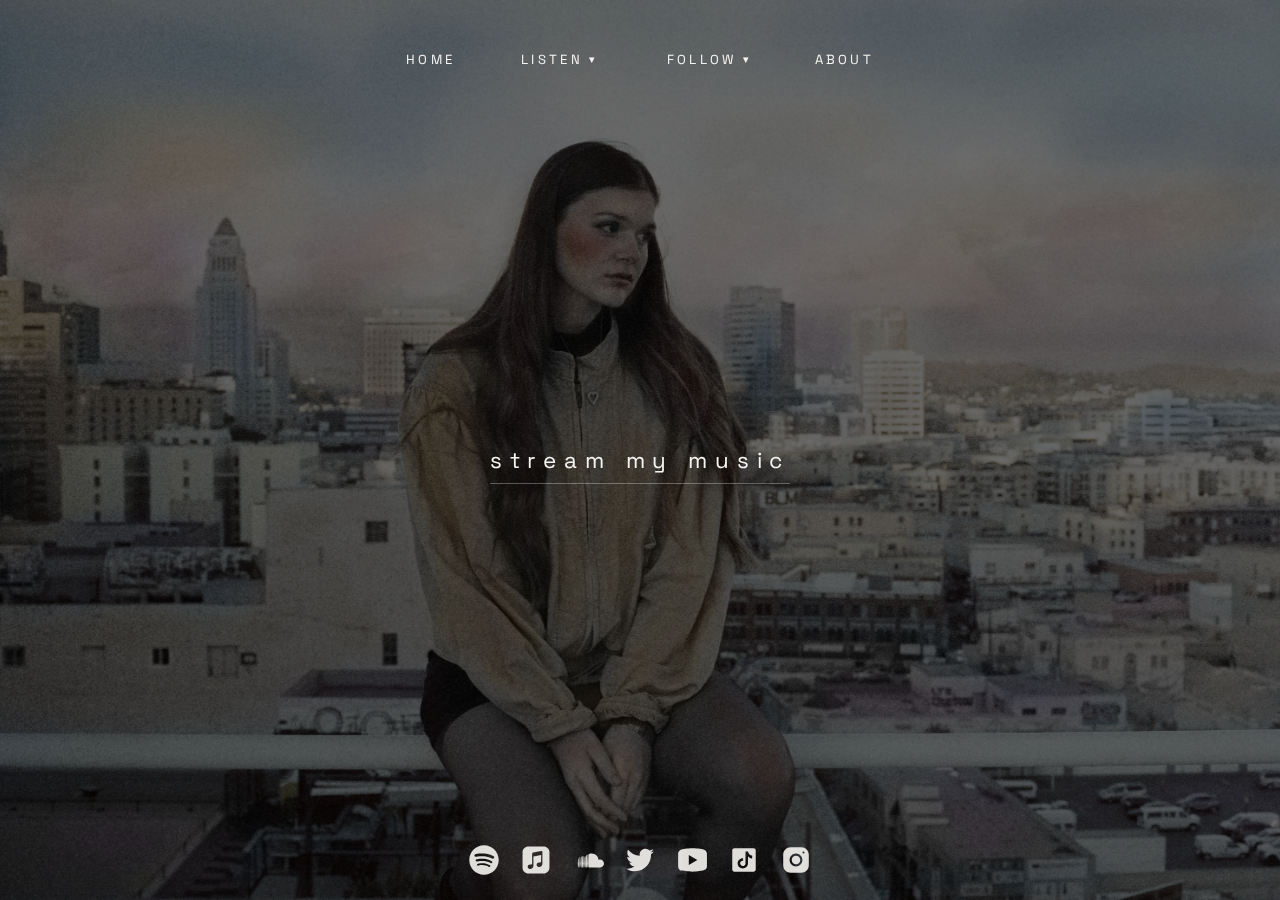
<file: index.html>
<!DOCTYPE html>
<html lang="en">
  <head>
    <meta charset="UTF-8" />
    <meta name="viewport" content="width=device-width, initial-scale=1.0" />
    <title>Delilah Brao</title>
    <link
      href="https://fonts.googleapis.com/css2?family=Space+Grotesk:wght@300;400;500&display=swap"
      rel="stylesheet"
    />
    <link
      rel="icon"
      type="image/png"
      sizes="32x32"
      href="assets/favicon/favicon.png"
    />
    <link
      rel="icon"
      type="image/png"
      sizes="192x192"
      href="assets/favicon/Icon-192.png"
    />
    <link
      rel="icon"
      type="image/png"
      sizes="512x512"
      href="assets/favicon/Icon-512.png"
    />
    <link rel="stylesheet" href="styles.css" />
  </head>
  <body class="landing-page">
    <header class="site-header">
      <nav class="main-nav" aria-label="Primary">
        <ul class="nav-links" id="primary-navigation">
          <li>
            <a class="nav-link" href="index.html">Home</a>
          </li>
          <li class="has-dropdown">
            <button class="nav-link nav-trigger" type="button">
              Listen
              <span aria-hidden="true" class="chevron">▾</span>
            </button>
            <ul class="dropdown listen-dropdown">
              <li>
                <a
                  href="https://open.spotify.com/artist/5dWRkpyqnoYDNouN02NDdk?si=udvdW8bURFSc8vChUrGOhw&nd=1"
                  target="_blank"
                  rel="noopener noreferrer"
                  >Spotify</a
                >
              </li>
              <li>
                <a
                  href="https://music.apple.com/us/artist/delilah-brao/1502059102?at=10luuP"
                  target="_blank"
                  rel="noopener noreferrer"
                  >Apple Music</a
                >
              </li>
              <li>
                <a
                  href="https://soundcloud.com/delilahbrao"
                  target="_blank"
                  rel="noopener noreferrer"
                  >SoundCloud</a
                >
              </li>
              <li>
                <a
                  href="https://music.amazon.com/artists/B083MWLP6S/delilah-brao"
                  target="_blank"
                  rel="noopener noreferrer"
                  >Amazon Music</a
                >
              </li>
              <li>
                <a
                  href="https://delilahbrao.bandcamp.com/"
                  target="_blank"
                  rel="noopener noreferrer"
                  >Bandcamp</a
                >
              </li>
              <li>
                <a
                  href="https://tidal.com/browse/artist/17673525"
                  target="_blank"
                  rel="noopener noreferrer"
                  >Tidal</a
                >
              </li>
              <li>
                <a
                  href="https://www.deezer.com/en/artist/82092342"
                  target="_blank"
                  rel="noopener noreferrer"
                  >Deezer</a
                >
              </li>
            </ul>
          </li>
          <li class="has-dropdown">
            <button class="nav-link nav-trigger" type="button">
              Follow
              <span aria-hidden="true" class="chevron">▾</span>
            </button>
            <ul class="dropdown follow-dropdown">
              <li>
                <a
                  href="https://www.instagram.com/delilahbrao/?hl=en"
                  target="_blank"
                  rel="noopener noreferrer"
                  >Instagram</a
                >
              </li>
              <li>
                <a
                  href="https://x.com/heyoitsbrao"
                  target="_blank"
                  rel="noopener noreferrer"
                  >Twitter</a
                >
              </li>
              <li>
                <a
                  href="https://www.tiktok.com/@delilahbrao?lang=en"
                  target="_blank"
                  rel="noopener noreferrer"
                  >TikTok</a
                >
              </li>
              <li>
                <a
                  href="https://www.facebook.com/delilahbrao/"
                  target="_blank"
                  rel="noopener noreferrer"
                  >Facebook</a
                >
              </li>
              <li>
                <a
                  href="https://www.youtube.com/channel/UCiK1upHNiNAknsnjniVY5BA"
                  target="_blank"
                  rel="noopener noreferrer"
                  >YouTube</a
                >
              </li>
              <li>
                <a
                  href="https://www.twitch.tv/delilahbrao"
                  target="_blank"
                  rel="noopener noreferrer"
                  >Twitch</a
                >
              </li>
            </ul>
          </li>
          <li>
            <a class="nav-link" href="profile/index.html">About</a>
          </li>
        </ul>
        <button
          class="menu-toggle"
          id="menu-toggle"
          aria-expanded="false"
          aria-controls="primary-navigation"
          type="button"
        >
          <span class="sr-only">Toggle navigation</span>
          <span class="bar"></span>
          <span class="bar"></span>
        </button>
      </nav>
    </header>

    <main id="main" class="hero">
      <div class="hero-inner">
        <a
          class="hero-link"
          href="https://open.spotify.com/artist/5dWRkpyqnoYDNouN02NDdk?si=udvdW8bURFSc8vChUrGOhw&nd=1"
          target="_blank"
          rel="noopener noreferrer"
          >stream my music</a
        >
      </div>
    </main>

    <div class="spotify-widget" aria-label="Spotify album embed">
      <iframe data-testid="embed-iframe" style="border-radius:12px" src="https://open.spotify.com/embed/album/3iyXmipPOcFszbF6JHdR4v?utm_source=generator" width="100%" height="352" frameBorder="0" allowfullscreen="" allow="autoplay; clipboard-write; encrypted-media; fullscreen; picture-in-picture" loading="lazy"></iframe>

    <footer class="icon-footer">
      <div class="icon-row">
        <a
          class="icon-link spotify"
          href="https://open.spotify.com/artist/5dWRkpyqnoYDNouN02NDdk?si=udvdW8bURFSc8vChUrGOhw&nd=1"
          target="_blank"
          rel="noopener noreferrer"
        >
          <span class="sr-only">Spotify</span>
          <svg viewBox="0 0 50 50" aria-hidden="true" focusable="false">
            <path
              d="M25.009,1.982C12.322,1.982,2,12.304,2,24.991S12.322,48,25.009,48s23.009-10.321,23.009-23.009S37.696,1.982,25.009,1.982z M34.748,35.333c-0.289,0.434-0.765,0.668-1.25,0.668c-0.286,0-0.575-0.081-0.831-0.252C30.194,34.1,26,33,22.5,33.001 c-3.714,0.002-6.498,0.914-6.526,0.923c-0.784,0.266-1.635-0.162-1.897-0.948s0.163-1.636,0.949-1.897 c0.132-0.044,3.279-1.075,7.474-1.077C26,30,30.868,30.944,34.332,33.253C35.022,33.713,35.208,34.644,34.748,35.333z M37.74,29.193 c-0.325,0.522-0.886,0.809-1.459,0.809c-0.31,0-0.624-0.083-0.906-0.26c-4.484-2.794-9.092-3.385-13.062-3.35 c-4.482,0.04-8.066,0.895-8.127,0.913c-0.907,0.258-1.861-0.272-2.12-1.183c-0.259-0.913,0.272-1.862,1.184-2.12 c0.277-0.079,3.854-0.959,8.751-1c4.465-0.037,10.029,0.61,15.191,3.826C37.995,27.328,38.242,28.388,37.74,29.193z M40.725,22.013 C40.352,22.647,39.684,23,38.998,23c-0.344,0-0.692-0.089-1.011-0.275c-5.226-3.068-11.58-3.719-15.99-3.725 c-0.021,0-0.042,0-0.063,0c-5.333,0-9.44,0.938-9.481,0.948c-1.078,0.247-2.151-0.419-2.401-1.495 c-0.25-1.075,0.417-2.149,1.492-2.4C11.729,16.01,16.117,15,21.934,15c0.023,0,0.046,0,0.069,0 c4.905,0.007,12.011,0.753,18.01,4.275C40.965,19.835,41.284,21.061,40.725,22.013z"
            />
          </svg>
        </a>
        <a
          class="icon-link apple"
          href="https://music.apple.com/us/artist/delilah-brao/1502059102?at=10luuP"
          target="_blank"
          rel="noopener noreferrer"
        >
          <span class="sr-only">Apple Music</span>
          <svg viewBox="0 0 50 50" aria-hidden="true" focusable="false">
            <path
              d="M37,4H13c-4.962,0-9,4.037-9,9v24c0,4.963,4.038,9,9,9h24c4.962,0,9-4.037,9-9V13C46,8.037,41.962,4,37,4z M35,27v4v0.021 h-0.002C34.986,33.768,32.749,36,30,36h-0.5c-0.987,0-1.933-0.42-2.596-1.152c-0.662-0.731-0.985-1.718-0.887-2.705 C26.195,30.38,27.787,29,29.643,29H31c1.103,0,2-0.897,2-2v-9.795l-12,2.25V30v4c0,2.757-2.243,5-5,5h-0.5 c-0.987,0-1.933-0.42-2.596-1.152c-0.662-0.731-0.985-1.718-0.887-2.705C12.195,33.38,13.787,32,15.643,32H17c1.103,0,2-0.897,2-2 V15.353c0-0.963,0.687-1.79,1.633-1.966l12.591-2.36c0.439-0.083,0.891,0.033,1.234,0.319C34.803,11.632,35,12.053,35,12.5V27z"
            />
          </svg>
        </a>
        <a
          class="icon-link soundcloud"
          href="https://soundcloud.com/delilahbrao"
          target="_blank"
          rel="noopener noreferrer"
        >
          <span class="sr-only">SoundCloud</span>
          <svg viewBox="0 0 30 30" aria-hidden="true" focusable="false">
            <path
              d="M18.398,8.973c-0.833,0-1.644,0.162-2.362,0.439c-0.278,0.108-0.35,0.219-0.354,0.435v11.711 c0.003,0.227,0.177,0.402,0.397,0.425c0.01,0.001,10.229,0,10.229,0c2.038,0,3.689-1.634,3.689-3.672 c0.001-2.039-1.649-3.691-3.688-3.691c-0.505,0-0.989,0.102-1.428,0.287C24.59,11.581,21.799,8.973,18.398,8.973z M14.93,9.836 c-0.097,0-0.186,0.036-0.256,0.094c-0.09,0.074-0.148,0.185-0.15,0.31l0,0.053l-0.166,8.271l0.084,1.527l0.082,1.488 c0.003,0.22,0.186,0.402,0.408,0.402c0.219,0,0.401-0.179,0.406-0.4l0-0.004l0.18-3.014l-0.18-8.313 c-0.004-0.148-0.084-0.276-0.201-0.347C15.076,9.858,15.005,9.836,14.93,9.836z M13.67,10.553c-0.075,0-0.145,0.021-0.205,0.06 c-0.104,0.067-0.174,0.185-0.176,0.318v0.072l-0.143,7.547c0,0.005,0.143,3.064,0.143,3.064c0,0.005,0,0.009,0,0.014 c0.005,0.085,0.038,0.163,0.09,0.225c0.07,0.084,0.176,0.138,0.293,0.138c0.103,0,0.198-0.041,0.266-0.111 c0.068-0.068,0.112-0.165,0.113-0.27l0.016-0.303l0.145-2.756l-0.16-7.623c-0.003-0.129-0.07-0.244-0.17-0.312 C13.82,10.577,13.747,10.553,13.67,10.553z M9.902,11.428c-0.166,0-0.299,0.134-0.304,0.303l-0.19,6.82l0.189,3.131 c0.005,0.168,0.138,0.301,0.304,0.301c0.165,0,0.297-0.133,0.303-0.303l0.215-3.129l-0.215-6.82 C10.199,11.561,10.067,11.428,9.902,11.428z M11.148,11.576c-0.181,0-0.325,0.144-0.33,0.328l-0.174,6.649l0.174,3.1 c0.004,0.182,0.148,0.326,0.328,0.326c0.179,0,0.324-0.145,0.33-0.328l0.195-2.898l-0.195-6.648 C11.473,11.719,11.329,11.576,11.148,11.576z M8.664,11.676c-0.151,0-0.272,0.12-0.277,0.275l-0.203,6.6l0.203,3.15 c0.006,0.154,0.126,0.275,0.277,0.275c0.149,0,0.272-0.12,0.279-0.274l0-0.002l0.23-3.149l-0.23-6.601 C8.937,11.796,8.814,11.676,8.664,11.676z M12.402,11.793c-0.195,0-0.351,0.156-0.354,0.353L11.89,18.551l0.158,3.082 c0.004,0.196,0.158,0.352,0.354,0.352c0.194,0,0.35-0.154,0.356-0.35l0-0.004l0.178-3.078l-0.178-6.406 C12.755,11.949,12.597,11.793,12.402,11.793z M7.42,12.227c-0.136,0-0.248,0.11-0.254,0.25l-0.219,6.34l0.219,3.186 C7.171,21.99,7.283,22.1,7.419,22.1c0.129,0,0.238-0.104,0.249-0.239l0.218-3.211l-0.218-6.425 C7.66,12.337,7.549,12.227,7.42,12.227z M5.902,13.482c-0.119,0-0.219,0.085-0.245,0.2L5.443,18.583l0.214,3.08 C5.679,21.793,5.792,21.9,5.927,21.9c0.119,0,0.219-0.085,0.245-0.2l0.281-2.5l-0.281-5.838C6.146,13.587,6.035,13.482,5.902,13.482 z"
            />
          </svg>
        </a>
        <a
          class="icon-link twitter"
          href="https://x.com/heyoitsbrao"
          target="_blank"
          rel="noopener noreferrer"
        >
          <span class="sr-only">Twitter</span>
          <svg viewBox="0 0 30 30" aria-hidden="true" focusable="false">
            <path
              d="M28,6.937c-0.957,0.425-1.985,0.711-3.064,0.84c1.102-0.66,1.947-1.705,2.345-2.951c-1.03,0.611-2.172,1.055-3.388,1.295 c-0.973-1.037-2.359-1.685-3.893-1.685c-2.946,0-5.334,2.389-5.334,5.334c0,0.418,0.048,0.826,0.138,1.215 c-4.433-0.222-8.363-2.346-10.995-5.574C3.351,6.199,3.088,7.115,3.088,8.094c0,1.85,0.941,3.483,2.372,4.439 c-0.874-0.028-1.697-0.268-2.416-0.667c0,0.023,0,0.044,0,0.067c0,2.585,1.838,4.741,4.279,5.23 c-0.447,0.122-0.919,0.187-1.406,0.187c-0.343,0-0.678-0.034-1.003-0.095c0.679,2.119,2.649,3.662,4.983,3.705 c-1.825,1.431-4.125,2.284-6.625,2.284c-0.43,0-0.855-0.025-1.273-0.075c2.361,1.513,5.164,2.396,8.177,2.396 c9.812,0,15.176-8.128,15.176-15.177c0-0.231-0.005-0.461-0.015-0.69C26.38,8.945,27.285,8.006,28,6.937z"
            />
          </svg>
        </a>
        <a
          class="icon-link youtube"
          href="https://www.youtube.com/channel/UCiK1upHNiNAknsnjniVY5BA"
          target="_blank"
          rel="noopener noreferrer"
        >
          <span class="sr-only">YouTube</span>
          <svg viewBox="0 0 30 30" aria-hidden="true" focusable="false">
            <path
              d="M15,4c-4.186,0-9.619,1.049-9.619,1.049L5.367,5.064C3.461,5.369,2,7.008,2,9v12v0.002V21v0.002 c0,2.22,1.74,4.042,3.876,3.943l0.004,0.006c0,0,5.433,1.051,9.621,1.051c4.186,0,9.619-1.051,9.619-1.051l0.002-0.002 C27.98,24.002,29,22.623,29,21l0-0.001V9c0-1.992-1.46-3.641-3.377-3.945l-0.004-0.006C25.619,5.049,20.186,4,16,4H15z M12,10.398 L20,15l-8,4.602V10.398z"
            />
          </svg>
        </a>
        <a
          class="icon-link tiktok"
          href="https://www.tiktok.com/@delilahbrao?lang=en"
          target="_blank"
          rel="noopener noreferrer"
        >
          <span class="sr-only">TikTok</span>
          <svg viewBox="0 0 30 30" aria-hidden="true" focusable="false">
            <path
              d="M24,4H6C4.895,4,4,4.895,4,6v18c0,1.105,0.895,2,2,2h18c1.105,0,2-0.895,2-2V6C26,4.895,25.104,4,24,4z M22.689,13.474 c-0.13,0.012-0.261,0.02-0.393,0.02c-1.495,0-2.809-0.768-3.574-1.931c0,3.049,0,6.519,0,6.577c0,2.685-2.177,4.861-4.861,4.861 C11.177,23,9,20.823,9,18.139c0-2.685,2.177-4.861,4.861-4.861c0.102,0,0.201,0.009,0.3,0.015v2.396 c-0.1-0.012-0.197-0.03-0.3-0.03c-1.37,0-2.481,1.111-2.481,2.481s1.11,2.481,2.481,2.481c1.371,0,2.581-1.08,2.581-2.45 c0-0.055,0.024-11.17,0.024-11.17h2.289c0.215,2.047,1.868,3.663,3.934,3.811V13.474z"
            />
          </svg>
        </a>
        <a
          class="icon-link instagram"
          href="https://www.instagram.com/delilahbrao/?hl=en"
          target="_blank"
          rel="noopener noreferrer"
        >
          <span class="sr-only">Instagram</span>
          <svg viewBox="0 0 30 30" aria-hidden="true" focusable="false">
            <path
              d="M9.998,3C6.139,3,3,6.142,3,10.002v10c0,3.859,3.142,7,7.002,7h10c3.859,0,6.998-3.142,6.998-7.002v-10 c0-3.859-3.142-6.998-7.002-6.998H9.998z M22,7c0.552,0,1,0.448,1,1s-0.448,1-1,1c-0.552,0-1-0.448-1-1S21.448,7,22,7z M15,9 c3.309,0,6,2.691,6,6s-2.691,6-6,6s-6-2.691-6-6S11.691,9,15,9z M15,11c-2.206,0-4,1.794-4,4s1.794,4,4,4s4-1.794,4-4 S17.206,11,15,11z"
            />
          </svg>
        </a>
      </div>
    </footer>

    <script src="script.js"></script>
  </body>
</html>
</file>
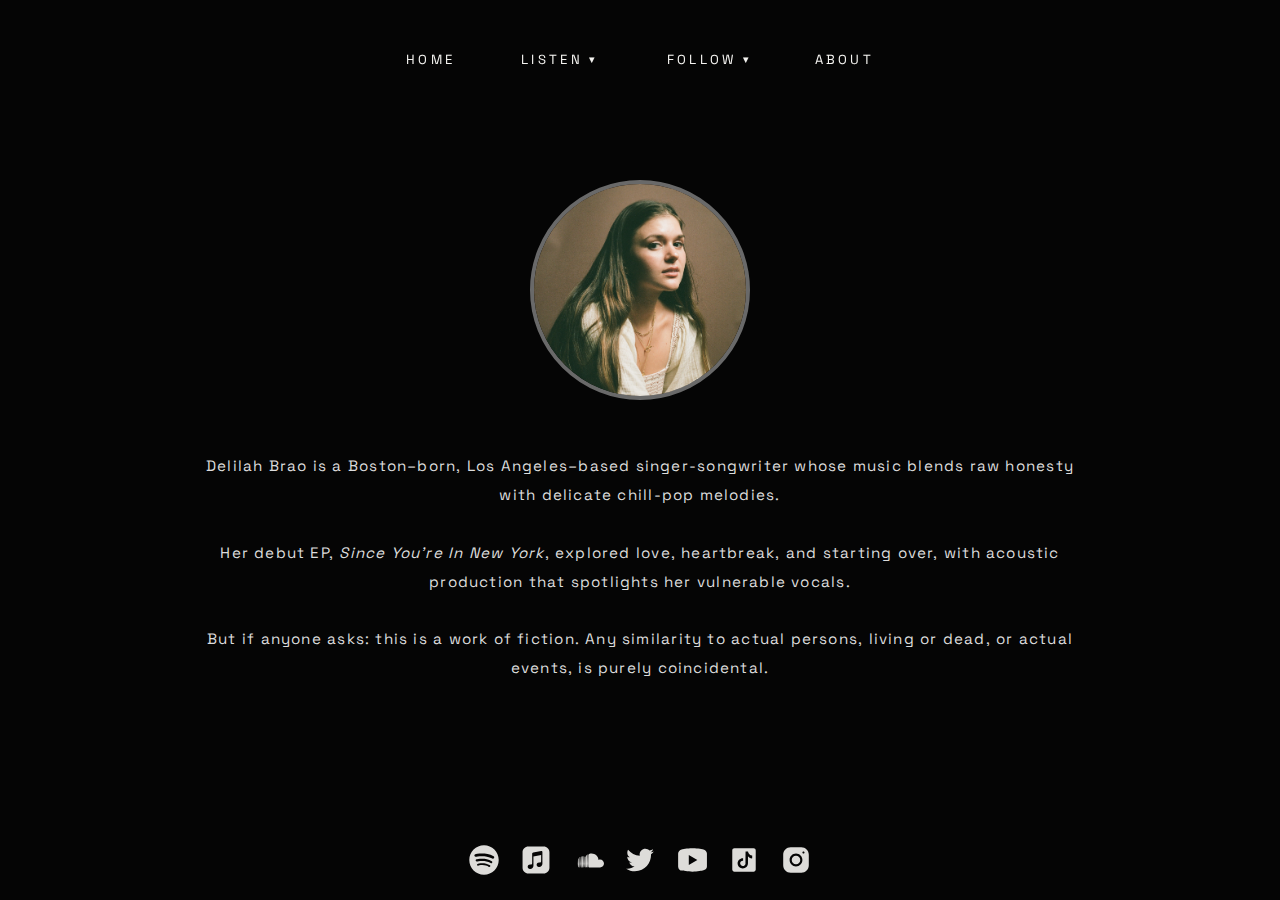
<file: profile/index.html>
<!DOCTYPE html>
<html lang="en">
  <head>
    <meta charset="UTF-8" />
    <meta name="viewport" content="width=device-width, initial-scale=1.0" />
    <title>Delilah Brao · Profile</title>
    <link
      href="https://fonts.googleapis.com/css2?family=Space+Grotesk:wght@300;400;500&display=swap"
      rel="stylesheet"
    />
    <link
      rel="icon"
      type="image/png"
      sizes="32x32"
      href="../assets/favicon/favicon.png"
    />
    <link
      rel="icon"
      type="image/png"
      sizes="192x192"
      href="../assets/favicon/Icon-192.png"
    />
    <link
      rel="icon"
      type="image/png"
      sizes="512x512"
      href="../assets/favicon/Icon-512.png"
    />
    <link rel="stylesheet" href="../styles.css" />
  </head>
  <body class="profile-page">
    <header class="site-header">
      <nav class="main-nav" aria-label="Primary">
        <ul class="nav-links" id="primary-navigation">
          <li>
            <a class="nav-link" href="../index.html">Home</a>
          </li>
          <li class="has-dropdown">
            <button class="nav-link nav-trigger" type="button">
              Listen
              <span aria-hidden="true" class="chevron">▾</span>
            </button>
            <ul class="dropdown listen-dropdown">
              <li>
                <a
                  href="https://open.spotify.com/artist/5dWRkpyqnoYDNouN02NDdk?si=udvdW8bURFSc8vChUrGOhw&nd=1"
                  target="_blank"
                  rel="noopener noreferrer"
                  >Spotify</a
                >
              </li>
              <li>
                <a
                  href="https://music.apple.com/us/artist/delilah-brao/1502059102?at=10luuP"
                  target="_blank"
                  rel="noopener noreferrer"
                  >Apple Music</a
                >
              </li>
              <li>
                <a
                  href="https://soundcloud.com/delilahbrao"
                  target="_blank"
                  rel="noopener noreferrer"
                  >SoundCloud</a
                >
              </li>
              <li>
                <a
                  href="https://music.amazon.com/artists/B083MWLP6S/delilah-brao"
                  target="_blank"
                  rel="noopener noreferrer"
                  >Amazon Music</a
                >
              </li>
              <li>
                <a
                  href="https://delilahbrao.bandcamp.com/"
                  target="_blank"
                  rel="noopener noreferrer"
                  >Bandcamp</a
                >
              </li>
              <li>
                <a
                  href="https://tidal.com/browse/artist/17673525"
                  target="_blank"
                  rel="noopener noreferrer"
                  >Tidal</a
                >
              </li>
              <li>
                <a
                  href="https://www.deezer.com/en/artist/82092342"
                  target="_blank"
                  rel="noopener noreferrer"
                  >Deezer</a
                >
              </li>
            </ul>
          </li>
          <li class="has-dropdown">
            <button class="nav-link nav-trigger" type="button">
              Follow
              <span aria-hidden="true" class="chevron">▾</span>
            </button>
            <ul class="dropdown follow-dropdown">
              <li>
                <a
                  href="https://www.instagram.com/delilahbrao/?hl=en"
                  target="_blank"
                  rel="noopener noreferrer"
                  >Instagram</a
                >
              </li>
              <li>
                <a
                  href="https://x.com/heyoitsbrao"
                  target="_blank"
                  rel="noopener noreferrer"
                  >Twitter</a
                >
              </li>
              <li>
                <a
                  href="https://www.tiktok.com/@delilahbrao?lang=en"
                  target="_blank"
                  rel="noopener noreferrer"
                  >TikTok</a
                >
              </li>
              <li>
                <a
                  href="https://www.facebook.com/delilahbrao/"
                  target="_blank"
                  rel="noopener noreferrer"
                  >Facebook</a
                >
              </li>
              <li>
                <a
                  href="https://www.youtube.com/channel/UCiK1upHNiNAknsnjniVY5BA"
                  target="_blank"
                  rel="noopener noreferrer"
                  >YouTube</a
                >
              </li>
              <li>
                <a
                  href="https://www.twitch.tv/delilahbrao"
                  target="_blank"
                  rel="noopener noreferrer"
                  >Twitch</a
                >
              </li>
            </ul>
          </li>
          <li>
            <a class="nav-link" href="index.html">About</a>
          </li>
        </ul>
        <button
          class="menu-toggle"
          id="menu-toggle"
          aria-expanded="false"
          aria-controls="primary-navigation"
          type="button"
        >
          <span class="sr-only">Toggle navigation</span>
          <span class="bar"></span>
          <span class="bar"></span>
        </button>
      </nav>
    </header>

    <main class="profile-main" id="main">
      <article class="profile-card">
        <img
          class="profile-avatar"
          src="../assets/images/profile.jpg"
          alt="Delilah Brao"
        />
        <p class="profile-bio">
       Delilah Brao is a Boston–born, Los Angeles–based singer-songwriter whose music blends raw honesty with delicate chill-pop melodies.
  <br><br>
  Her debut EP, <em>Since You’re In New York</em>, explored love, heartbreak, and starting over, with acoustic production that spotlights her vulnerable vocals.
  <br><br>
  But if anyone asks: this is a work of fiction. Any similarity to actual persons, living or dead, or actual events, is purely coincidental.
        </p>
      </article>
    </main>

    <footer class="icon-footer">
      <div class="icon-row">
        <a
          class="icon-link spotify"
          href="https://open.spotify.com/artist/5dWRkpyqnoYDNouN02NDdk?si=udvdW8bURFSc8vChUrGOhw&nd=1"
          target="_blank"
          rel="noopener noreferrer"
        >
          <span class="sr-only">Spotify</span>
          <svg viewBox="0 0 50 50" aria-hidden="true" focusable="false">
            <path
              d="M25.009,1.982C12.322,1.982,2,12.304,2,24.991S12.322,48,25.009,48s23.009-10.321,23.009-23.009S37.696,1.982,25.009,1.982z M34.748,35.333c-0.289,0.434-0.765,0.668-1.25,0.668c-0.286,0-0.575-0.081-0.831-0.252C30.194,34.1,26,33,22.5,33.001 c-3.714,0.002-6.498,0.914-6.526,0.923c-0.784,0.266-1.635-0.162-1.897-0.948s0.163-1.636,0.949-1.897 c0.132-0.044,3.279-1.075,7.474-1.077C26,30,30.868,30.944,34.332,33.253C35.022,33.713,35.208,34.644,34.748,35.333z M37.74,29.193 c-0.325,0.522-0.886,0.809-1.459,0.809c-0.31,0-0.624-0.083-0.906-0.26c-4.484-2.794-9.092-3.385-13.062-3.35 c-4.482,0.04-8.066,0.895-8.127,0.913c-0.907,0.258-1.861-0.272-2.12-1.183c-0.259-0.913,0.272-1.862,1.184-2.12 c0.277-0.079,3.854-0.959,8.751-1c4.465-0.037,10.029,0.61,15.191,3.826C37.995,27.328,38.242,28.388,37.74,29.193z M40.725,22.013 C40.352,22.647,39.684,23,38.998,23c-0.344,0-0.692-0.089-1.011-0.275c-5.226-3.068-11.58-3.719-15.99-3.725 c-0.021,0-0.042,0-0.063,0c-5.333,0-9.44,0.938-9.481,0.948c-1.078,0.247-2.151-0.419-2.401-1.495 c-0.25-1.075,0.417-2.149,1.492-2.4C11.729,16.01,16.117,15,21.934,15c0.023,0,0.046,0,0.069,0 c4.905,0.007,12.011,0.753,18.01,4.275C40.965,19.835,41.284,21.061,40.725,22.013z"
            />
          </svg>
        </a>
        <a
          class="icon-link apple"
          href="https://music.apple.com/us/artist/delilah-brao/1502059102?at=10luuP"
          target="_blank"
          rel="noopener noreferrer"
        >
          <span class="sr-only">Apple Music</span>
          <svg viewBox="0 0 50 50" aria-hidden="true" focusable="false">
            <path
              d="M37,4H13c-4.962,0-9,4.037-9,9v24c0,4.963,4.038,9,9,9h24c4.962,0,9-4.037,9-9V13C46,8.037,41.962,4,37,4z M35,27v4v0.021 h-0.002C34.986,33.768,32.749,36,30,36h-0.5c-0.987,0-1.933-0.42-2.596-1.152c-0.662-0.731-0.985-1.718-0.887-2.705 C26.195,30.38,27.787,29,29.643,29H31c1.103,0,2-0.897,2-2v-9.795l-12,2.25V30v4c0,2.757-2.243,5-5,5h-0.5 c-0.987,0-1.933-0.42-2.596-1.152c-0.662-0.731-0.985-1.718-0.887-2.705C12.195,33.38,13.787,32,15.643,32H17c1.103,0,2-0.897,2-2 V15.353c0-0.963,0.687-1.79,1.633-1.966l12.591-2.36c0.439-0.083,0.891,0.033,1.234,0.319C34.803,11.632,35,12.053,35,12.5V27z"
            />
          </svg>
        </a>
        <a
          class="icon-link soundcloud"
          href="https://soundcloud.com/delilahbrao"
          target="_blank"
          rel="noopener noreferrer"
        >
          <span class="sr-only">SoundCloud</span>
          <svg viewBox="0 0 30 30" aria-hidden="true" focusable="false">
            <path
              d="M18.398,8.973c-0.833,0-1.644,0.162-2.362,0.439c-0.278,0.108-0.35,0.219-0.354,0.435v11.711 c0.003,0.227,0.177,0.402,0.397,0.425c0.01,0.001,10.229,0,10.229,0c2.038,0,3.689-1.634,3.689-3.672 c0.001-2.039-1.649-3.691-3.688-3.691c-0.505,0-0.989,0.102-1.428,0.287C24.59,11.581,21.799,8.973,18.398,8.973z M14.93,9.836 c-0.097,0-0.186,0.036-0.256,0.094c-0.09,0.074-0.148,0.185-0.15,0.31l0,0.053l-0.166,8.271l0.084,1.527l0.082,1.488 c0.003,0.22,0.186,0.402,0.408,0.402c0.219,0,0.401-0.179,0.406-0.4l0-0.004l0.18-3.014l-0.18-8.313 c-0.004-0.148-0.084-0.276-0.201-0.347C15.076,9.858,15.005,9.836,14.93,9.836z M13.67,10.553c-0.075,0-0.145,0.021-0.205,0.06 c-0.104,0.067-0.174,0.185-0.176,0.318v0.072l-0.143,7.547c0,0.005,0.143,3.064,0.143,3.064c0,0.005,0,0.009,0,0.014 c0.005,0.085,0.038,0.163,0.09,0.225c0.07,0.084,0.176,0.138,0.293,0.138c0.103,0,0.198-0.041,0.266-0.111 c0.068-0.068,0.112-0.165,0.113-0.27l0.016-0.303l0.145-2.756l-0.16-7.623c-0.003-0.129-0.07-0.244-0.17-0.312 C13.82,10.577,13.747,10.553,13.67,10.553z M9.902,11.428c-0.166,0-0.299,0.134-0.304,0.303l-0.19,6.82l0.189,3.131 c0.005,0.168,0.138,0.301,0.304,0.301c0.165,0,0.297-0.133,0.303-0.303l0.215-3.129l-0.215-6.82 C10.199,11.561,10.067,11.428,9.902,11.428z M11.148,11.576c-0.181,0-0.325,0.144-0.33,0.328l-0.174,6.649l0.174,3.1 c0.004,0.182,0.148,0.326,0.328,0.326c0.179,0,0.324-0.145,0.33-0.328l0.195-2.898l-0.195-6.648 C11.473,11.719,11.329,11.576,11.148,11.576z M8.664,11.676c-0.151,0-0.272,0.12-0.277,0.275l-0.203,6.6l0.203,3.15 c0.006,0.154,0.126,0.275,0.277,0.275c0.149,0,0.272-0.12,0.279-0.274l0-0.002l0.23-3.149l-0.23-6.601 C8.937,11.796,8.814,11.676,8.664,11.676z M12.402,11.793c-0.195,0-0.351,0.156-0.354,0.353L11.89,18.551l0.158,3.082 c0.004,0.196,0.158,0.352,0.354,0.352c0.194,0,0.35-0.154,0.356-0.35l0-0.004l0.178-3.078l-0.178-6.406 C12.755,11.949,12.597,11.793,12.402,11.793z M7.42,12.227c-0.136,0-0.248,0.11-0.254,0.25l-0.219,6.34l0.219,3.186 C7.171,21.99,7.283,22.1,7.419,22.1c0.129,0,0.238-0.104,0.249-0.239l0.218-3.211l-0.218-6.425 C7.66,12.337,7.549,12.227,7.42,12.227z M5.902,13.482c-0.119,0-0.219,0.085-0.245,0.2L5.443,18.583l0.214,3.08 C5.679,21.793,5.792,21.9,5.927,21.9c0.119,0,0.219-0.085,0.245-0.2l0.281-2.5l-0.281-5.838C6.146,13.587,6.035,13.482,5.902,13.482 z"
            />
          </svg>
        </a>
        <a
          class="icon-link twitter"
          href="https://x.com/heyoitsbrao"
          target="_blank"
          rel="noopener noreferrer"
        >
          <span class="sr-only">Twitter</span>
          <svg viewBox="0 0 30 30" aria-hidden="true" focusable="false">
            <path
              d="M28,6.937c-0.957,0.425-1.985,0.711-3.064,0.84c1.102-0.66,1.947-1.705,2.345-2.951c-1.03,0.611-2.172,1.055-3.388,1.295 c-0.973-1.037-2.359-1.685-3.893-1.685c-2.946,0-5.334,2.389-5.334,5.334c0,0.418,0.048,0.826,0.138,1.215 c-4.433-0.222-8.363-2.346-10.995-5.574C3.351,6.199,3.088,7.115,3.088,8.094c0,1.85,0.941,3.483,2.372,4.439 c-0.874-0.028-1.697-0.268-2.416-0.667c0,0.023,0,0.044,0,0.067c0,2.585,1.838,4.741,4.279,5.23 c-0.447,0.122-0.919,0.187-1.406,0.187c-0.343,0-0.678-0.034-1.003-0.095c0.679,2.119,2.649,3.662,4.983,3.705 c-1.825,1.431-4.125,2.284-6.625,2.284c-0.43,0-0.855-0.025-1.273-0.075c2.361,1.513,5.164,2.396,8.177,2.396 c9.812,0,15.176-8.128,15.176-15.177c0-0.231-0.005-0.461-0.015-0.69C26.38,8.945,27.285,8.006,28,6.937z"
            />
          </svg>
        </a>
        <a
          class="icon-link youtube"
          href="https://www.youtube.com/channel/UCiK1upHNiNAknsnjniVY5BA"
          target="_blank"
          rel="noopener noreferrer"
        >
          <span class="sr-only">YouTube</span>
          <svg viewBox="0 0 30 30" aria-hidden="true" focusable="false">
            <path
              d="M15,4c-4.186,0-9.619,1.049-9.619,1.049L5.367,5.064C3.461,5.369,2,7.008,2,9v12v0.002V21v0.002 c0,2.22,1.74,4.042,3.876,3.943l0.004,0.006c0,0,5.433,1.051,9.621,1.051c4.186,0,9.619-1.051,9.619-1.051l0.002-0.002 C27.98,24.002,29,22.623,29,21l0-0.001V9c0-1.992-1.46-3.641-3.377-3.945l-0.004-0.006C25.619,5.049,20.186,4,16,4H15z M12,10.398 L20,15l-8,4.602V10.398z"
            />
          </svg>
        </a>
        <a
          class="icon-link tiktok"
          href="https://www.tiktok.com/@delilahbrao?lang=en"
          target="_blank"
          rel="noopener noreferrer"
        >
          <span class="sr-only">TikTok</span>
          <svg viewBox="0 0 30 30" aria-hidden="true" focusable="false">
            <path
              d="M24,4H6C4.895,4,4,4.895,4,6v18c0,1.105,0.895,2,2,2h18c1.105,0,2-0.895,2-2V6C26,4.895,25.104,4,24,4z M22.689,13.474 c-0.13,0.012-0.261,0.02-0.393,0.02c-1.495,0-2.809-0.768-3.574-1.931c0,3.049,0,6.519,0,6.577c0,2.685-2.177,4.861-4.861,4.861 C11.177,23,9,20.823,9,18.139c0-2.685,2.177-4.861,4.861-4.861c0.102,0,0.201,0.009,0.3,0.015v2.396 c-0.1-0.012-0.197-0.03-0.3-0.03c-1.37,0-2.481,1.111-2.481,2.481s1.11,2.481,2.481,2.481c1.371,0,2.581-1.08,2.581-2.45 c0-0.055,0.024-11.17,0.024-11.17h2.289c0.215,2.047,1.868,3.663,3.934,3.811V13.474z"
            />
          </svg>
        </a>
        <a
          class="icon-link instagram"
          href="https://www.instagram.com/delilahbrao/?hl=en"
          target="_blank"
          rel="noopener noreferrer"
        >
          <span class="sr-only">Instagram</span>
          <svg viewBox="0 0 30 30" aria-hidden="true" focusable="false">
            <path
              d="M9.998,3C6.139,3,3,6.142,3,10.002v10c0,3.859,3.142,7,7.002,7h10c3.859,0,6.998-3.142,6.998-7.002v-10 c0-3.859-3.142-6.998-7.002-6.998H9.998z M22,7c0.552,0,1,0.448,1,1s-0.448,1-1,1c-0.552,0-1-0.448-1-1S21.448,7,22,7z M15,9 c3.309,0,6,2.691,6,6s-2.691,6-6,6s-6-2.691-6-6S11.691,9,15,9z M15,11c-2.206,0-4,1.794-4,4s1.794,4,4,4s4-1.794,4-4 S17.206,11,15,11z"
            />
          </svg>
        </a>
      </div>
    </footer>

    <script src="../script.js"></script>
  </body>
</html>
</file>
<file: styles.css>
:root {
  --text-color: #f5f4f1;
  --muted-color: #dcdcdc;
  --accent-color: #5cb5ff;
  --overlay: rgba(0, 0, 0, 0.55);
  --dropdown-bg: rgba(0, 0, 0, 0.85);
  --header-blur: rgba(0, 0, 0, 0.35);
  font-family: 'Space Grotesk', 'Helvetica Neue', Arial, sans-serif;
}

*,
*::before,
*::after {
  box-sizing: border-box;
}

body {
  margin: 0;
  min-height: 100vh;
  color: var(--text-color);
  background-color: #040404;
  font-family: inherit;
  letter-spacing: 0.08em;
}

body.landing-page {
  position: relative;
  background: url('assets/images/background.jpg') center/cover no-repeat fixed;
}

body.landing-page::before {
  content: '';
  position: fixed;
  inset: 0;
  background: var(--overlay);
  z-index: -1;
}

@media (pointer: coarse) {
  body.landing-page {
    background-attachment: scroll;
  }
}

a {
  color: inherit;
  text-decoration: none;
}

button {
  font: inherit;
  color: inherit;
  background: none;
  border: none;
  cursor: pointer;
  letter-spacing: inherit;
}

.site-header {
  position: fixed;
  top: 24px;
  left: 0;
  width: 100%;
  padding: 24px 32px;
  z-index: 10;
}

.main-nav {
  display: flex;
  justify-content: center;
  align-items: center;
  position: relative;
  width: 100%;
}

.nav-links {
  list-style: none;
  display: flex;
  gap: 60px;
  padding: 0;
  margin: 0;
  align-items: center;
}

.nav-link {
  text-transform: uppercase;
  font-size: 0.82rem;
  letter-spacing: 0.25em;
  transition: color 0.2s ease;
}

.nav-link:hover,
.nav-link:focus-visible {
  color: var(--accent-color);
}

.has-dropdown {
  position: relative;
}

.nav-trigger {
  display: inline-flex;
  align-items: center;
  gap: 6px;
}

.chevron {
  font-size: 0.7rem;
  letter-spacing: 0;
  transform: translateY(-1px);
}

.dropdown {
  position: absolute;
  top: calc(100% + 20px);
  left: 50%;
  transform: translateX(-50%);
  background: var(--dropdown-bg);
  border: 1px solid rgba(255, 255, 255, 0.15);
  border-radius: 12px;
  list-style: none;
  padding: 12px 0;
  width: 180px;
  display: none;
}

.dropdown li a {
  display: block;
  padding: 10px 22px;
  font-size: 0.78rem;
  text-transform: lowercase;
  letter-spacing: 0.2em;
  color: var(--muted-color);
  transition: color 0.2s ease, background 0.2s ease;
}

.dropdown li a:hover,
.dropdown li a:focus-visible {
  color: var(--accent-color);
  background: rgba(255, 255, 255, 0.08);
}

.has-dropdown.open .dropdown {
  display: block;
}

.menu-toggle {
  position: absolute;
  top: 16px;
  right: 16px;
  width: 46px;
  height: 46px;
  border-radius: 50%;
  background: rgba(0, 0, 0, 0.7);
  border: 1px solid rgba(255, 255, 255, 0.25);
  display: none;
  align-items: center;
  justify-content: center;
  flex-direction: column;
  gap: 6px;
  transition: border-color 0.2s ease;
}

.menu-toggle .bar {
  width: 60%;
  height: 2px;
  background: var(--text-color);
  display: block;
}

.menu-toggle:hover,
.menu-toggle:focus-visible {
  border-color: var(--accent-color);
}

.hero {
  min-height: 100vh;
  display: flex;
  align-items: center;
  justify-content: center;
  padding: 160px 16px 140px;
  text-align: center;
}

.hero-link {
  font-size: clamp(1.1rem, 2vw, 1.4rem);
  letter-spacing: 0.35em;
  text-transform: lowercase;
  border-bottom: 1px solid rgba(255, 255, 255, 0.3);
  padding-bottom: 8px;
  transition: color 0.2s ease, border-color 0.2s ease;
}

.hero-link:hover,
.hero-link:focus-visible {
  color: var(--accent-color);
  border-color: var(--accent-color);
}

.spotify-widget {
  position: fixed;
  bottom: 24px;
  right: 24px;
  width: min(480px, 40vw);
  max-width: 520px;
  z-index: 9;
  pointer-events: auto;
}

.spotify-widget iframe {
  width: 100%;
  border: none;
}

.icon-footer {
  position: fixed;
  bottom: 24px;
  left: 0;
  width: 100%;
  display: flex;
  justify-content: center;
  pointer-events: none;
}

.icon-row {
  display: flex;
  gap: 20px;
  pointer-events: auto;
}

.icon-link {
  width: 32px;
  height: 32px;
  display: inline-flex;
  color: var(--text-color);
  opacity: 0.9;
  transition: opacity 0.2s ease, color 0.2s ease;
}

.icon-link:hover,
.icon-link:focus-visible {
  opacity: 1;
  color: var(--accent-color);
}

.icon-link svg {
  width: 100%;
  height: 100%;
  fill: currentColor;
}

.sr-only {
  position: absolute;
  width: 1px;
  height: 1px;
  padding: 0;
  margin: -1px;
  overflow: hidden;
  clip: rect(0, 0, 0, 0);
  border: 0;
}

.profile-page {
  background: #050505;
}

.profile-page .site-header {
  padding-bottom: 32px;
}

.profile-main {
  padding: 180px 24px 200px;
  min-height: 100vh;
  display: flex;
  justify-content: center;
  align-items: flex-start;
}

.profile-card {
  max-width: 900px;
  text-align: center;
}

.profile-avatar {
  width: 220px;
  height: 220px;
  border-radius: 50%;
  object-fit: cover;
  border: 4px solid rgba(255, 255, 255, 0.4);
  margin-bottom: 32px;
}

.profile-bio {
  font-size: 0.95rem;
  letter-spacing: 0.08em;
  line-height: 1.9;
  color: var(--muted-color);
}

@media (max-width: 900px) {
  .nav-links {
    gap: 28px;
    padding: 10px 24px;
  }
}

@media (max-width: 768px) {
  .main-nav {
    justify-content: flex-end;
  }

  .nav-links {
    flex-direction: column;
    gap: 24px;
    position: fixed;
    top: 0;
    right: 0;
    width: min(320px, 70%);
    height: 100vh;
    background: rgba(0, 0, 0, 0.93);
    border-radius: 0;
    padding: 140px 32px;
    transform: translateX(100%);
    transition: transform 0.3s ease;
    align-items: flex-start;
  }

  body.nav-open .nav-links {
    transform: translateX(0);
  }

  .menu-toggle {
    display: inline-flex;
  }

  .has-dropdown {
    width: 100%;
  }

  .dropdown {
    position: static;
    transform: none;
    width: 100%;
    background: transparent;
    border: none;
    padding: 6px 0 0;
  }

  .dropdown li a {
    padding: 6px 0 6px 12px;
    border-left: 1px solid rgba(255, 255, 255, 0.1);
    margin-left: 8px;
  }

  .icon-footer {
    position: static;
    padding: 32px 0;
  }

  .spotify-widget {
    position: static;
    width: 100%;
    max-width: none;
    padding: 0 16px 24px;
  }

  .hero {
    padding-bottom: 60px;
  }
}
</file>
